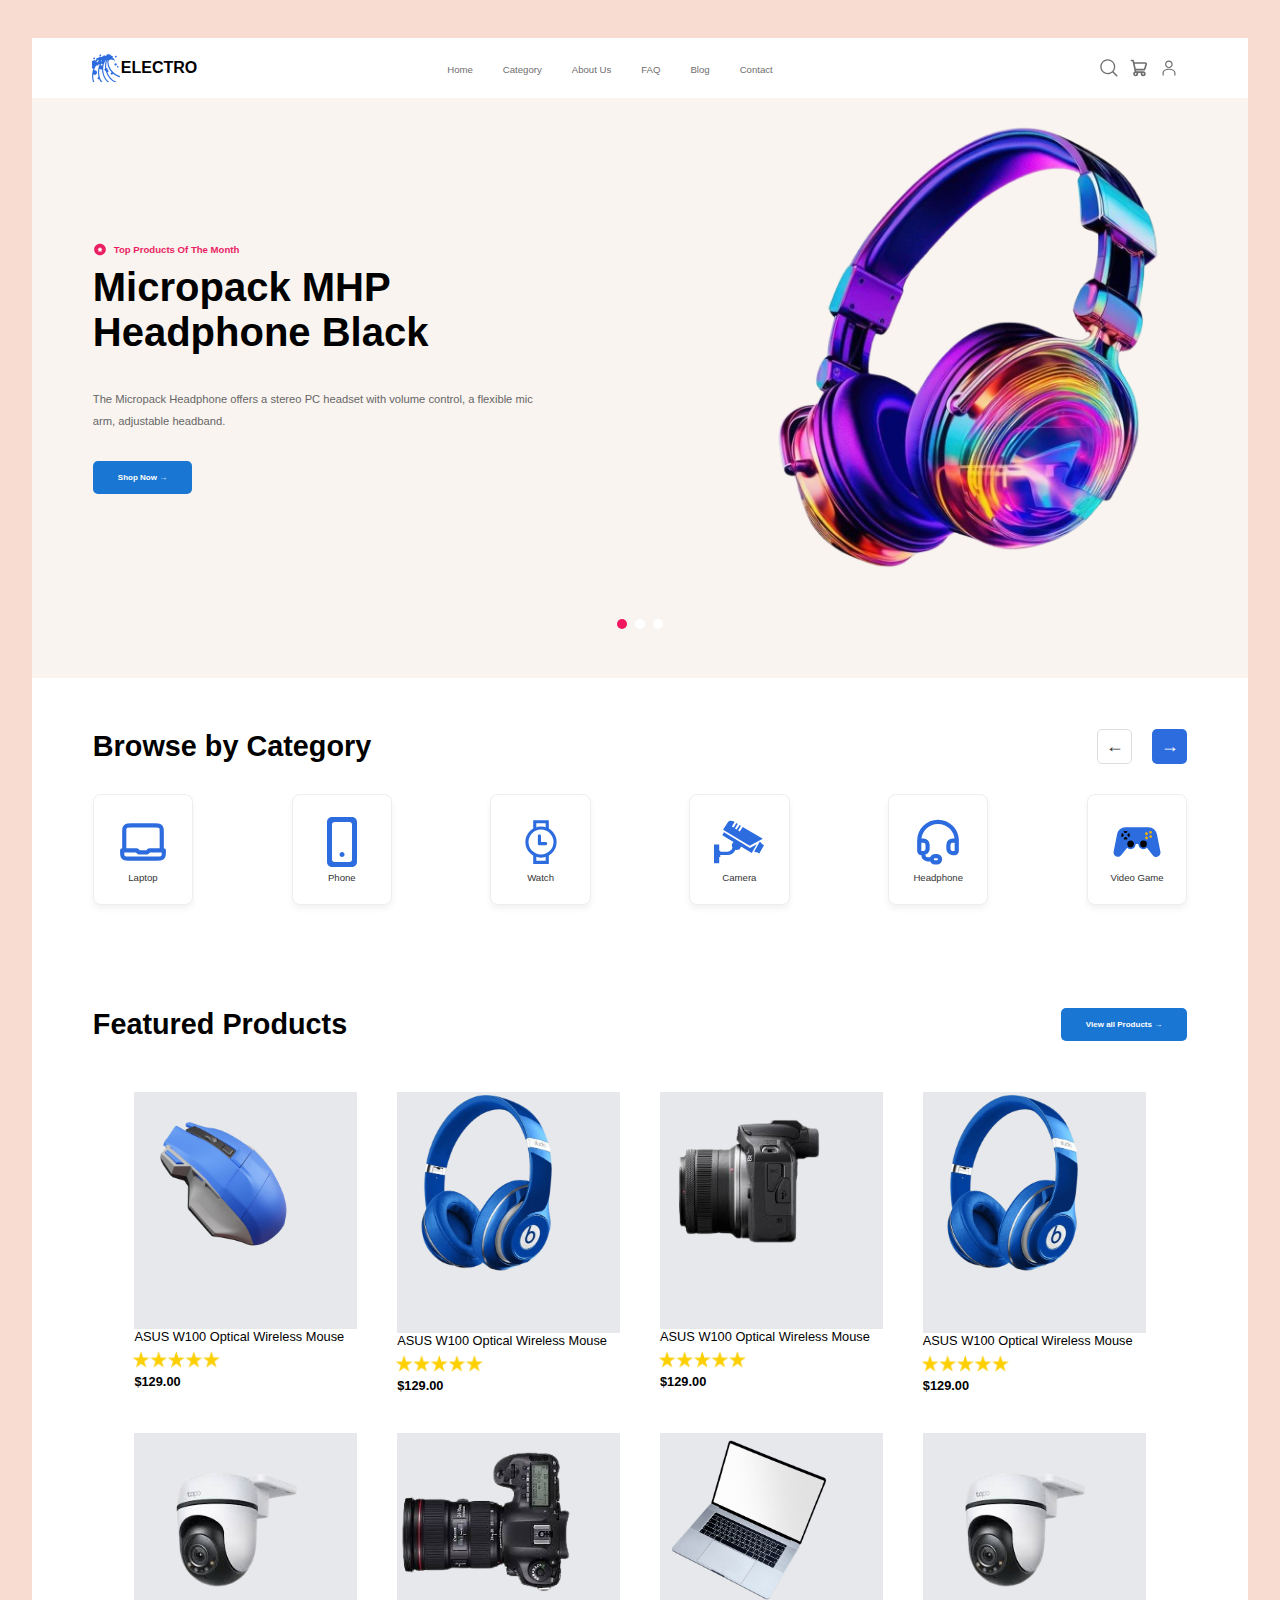
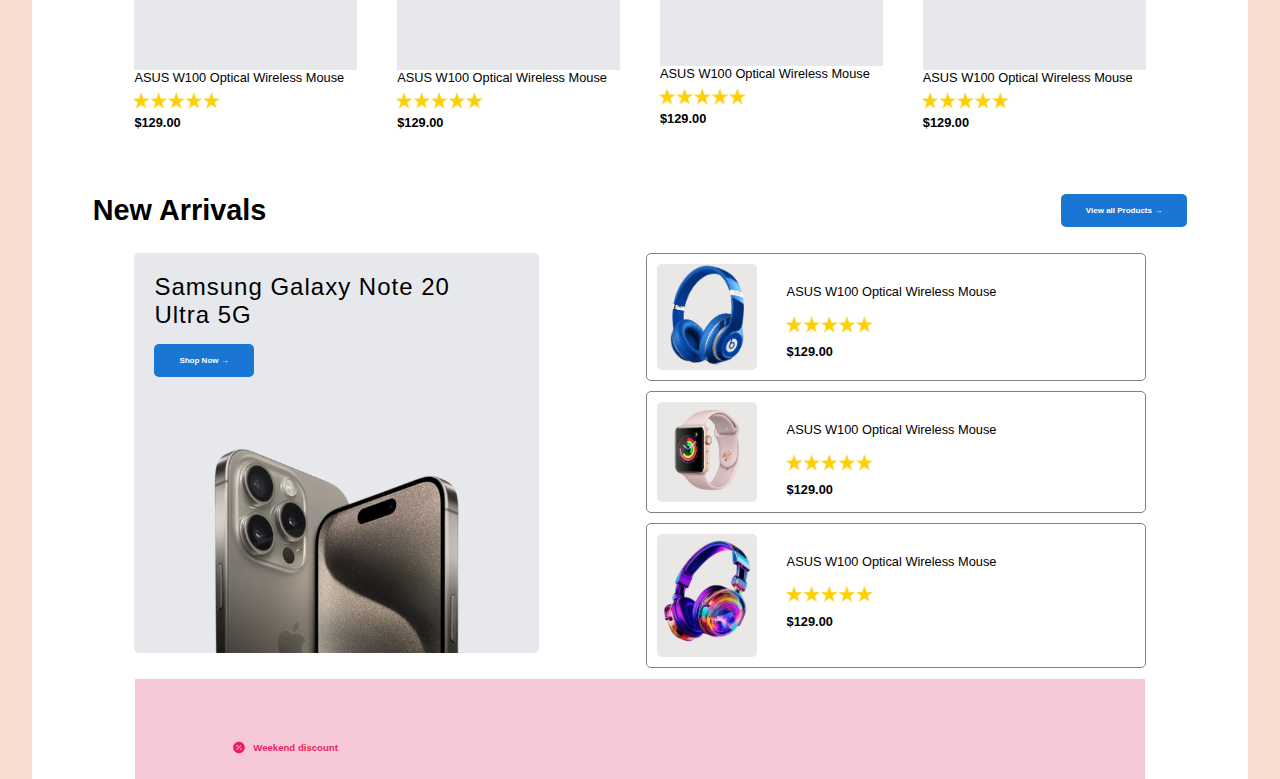
<file: index.html>
<!DOCTYPE html>
<html lang="en">

<head>
    <meta charset="UTF-8">
    <meta name="viewport" content="width=device-width, initial-scale=1.0">
    <title>ELECTRO</title>
    <link rel="stylesheet" href="pink.css">
</head>

<body>
    <div class="gen-pink-bac">


        <!-- Navigation -->
        <header>
            <div class="container nav">
                <div class="logo">
                    <img src="./pink site icons/wave-crest-svgrepo-com.svg" alt="Electro Logo">
                    <p>ELECTRO</p>
                </div>
                <nav>
                    <ul>
                        <li><a href="#">Home</a></li>
                        <li><a href="#">Category</a></li>
                        <li><a href="#">About Us</a></li>
                        <li><a href="#">FAQ</a></li>
                        <li><a href="#">Blog</a></li>
                        <li><a href="#">Contact</a></li>
                    </ul>


                    <div class="hamburger" onclick="toggleMenu()">
                        &#9776;
                    </div>
                </nav>
                <div class="icons">
                    <img src="./pink site icons/magnifying-glass-backup-svgrepo-com.svg" alt="">
                    <img src="./pink site icons/shopping-cart-01-svgrepo-com.svg" alt="">
                    <img src="./pink site icons/user-profile-account-person-svgrepo-com.svg" alt="">
                </div>
            </div>
        </header>

        <!-- Hero Section -->
        <section class="hero">
            <div class="container hero-content">
                <div class="text">
                    <div class="logo1">
                        <img src="./pink site icons/star-circle-svgrepo-com.svg" alt="Electro Logo">
                        <p class="highlight">Top Products Of The Month</p>
                    </div>

                    <h1>Micropack MHP <br> Headphone Black</h1>
                    <p class="desc">
                        The Micropack Headphone offers a stereo PC headset with volume control,
                        a flexible mic arm, adjustable headband.
                    </p>
                    <a href="#" class="btn">Shop Now →</a>
                </div>
                
                    <img src="./pinkcon/fancy headphones.png" alt="" class="image">
               
            </div>

            <div class="slider-dots">
                <span class="active"></span>
                <span></span>
                <span></span>
            </div>

        </section>


        <!-- Browse by Category Section -->
        <section class="categories">
            <div class="container">
                <div class="categories-header">
                    <h2>Browse by Category</h2>
                    <div class="nav-buttons">
                        <button class="nav-btn white-btn">
                            <span>←</span>
                        </button>
                        <button class="nav-btn blue-btn">
                            <span>→</span>
                        </button>
                    </div>
                </div>

                <div class="category-grid">
                    <div class="category-card">
                        <img src="./pink site icons/blue laptop.svg" alt="Laptop" class="browse-icon">
                        <p>Laptop</p>
                    </div>
                    <div class="category-card">
                        <img src="./pink site icons/blue phone.svg" alt="Phone" class="browse-icon ">
                        <p>Phone</p>
                    </div>
                    <div class="category-card">
                        <img src="./pink site icons/blue watch.svg" alt="Watch" class="browse-icon ">
                        <p>Watch</p>
                    </div>
                    <div class="category-card">
                        <img src="./pink site icons/blue camera.svg" alt="Camera" class="browse-icon ">
                        <p>Camera</p>
                    </div>
                    <div class="category-card">
                        <img src="./pink site icons/blue headphones.svg" alt="Headphone" class="browse-icon ">
                        <p>Headphone</p>
                    </div>
                    <div class="category-card">
                        <img src="./pink site icons/blue game.svg" alt="Video Game" class="browse-icon ">
                        <p>Video Game</p>
                    </div>
                </div>
            </div>
        </section>


        <!--FETURED PRODUCTS-->
        <section class="categories1">
            <div class="container">
                <div class="categories-header1">
                    <h2>Featured Products</h2>
                    <div class="nav-buttons">
                        <a href="#" class="btn">View all Products →</a>

                    </div>
                </div>

        </section>

        <div class="product-grid">
            <div class="product-div-child">
                <img src="./pink site icons/wireless-computer-gaming-mouse-icon-isolated-3d-render-illustration.png"
                    alt="" class="mouse">

                <div class="product-origin">
                    <div class="product-holder">
                        <button>Add To Cart</button>
                        <div class="product-icons"><img src="./pink site icons/eye-svgrepo-com (1).svg" alt=""></div>
                        <div class="product-icons"><img src="./pink site icons/heart-alt-svgrepo-com.svg" alt=""></div>
                    </div>

                </div>

                <div class="features">
                    <p>ASUS W100 Optical Wireless Mouse</p>
                    <div class="rating">
                        <img src="./pink site icons/Rating_Review_Yellow_5_Stars_PNG_Image-removebg-preview.png" alt="">
                    </div>
                    <p class="dollar">$129.00</p>
                </div>
            </div>


            <!--HEADPHONES-->
            <div class="product-div-child">
                <img src="./pink site icons/headphone-removebg-preview.png" alt="" class="mouse">

                <div class="product-origin">
                    <div class="product-holder">
                        <button>Add To Cart</button>
                        <div class="product-icons"><img src="./pink site icons/eye-svgrepo-com (1).svg" alt=""></div>
                        <div class="product-icons"><img src="./pink site icons/heart-alt-svgrepo-com.svg" alt=""></div>
                    </div>

                </div>

                <div class="features">
                    <p>ASUS W100 Optical Wireless Mouse</p>
                    <div class="rating">
                        <img src="./pink site icons/Rating_Review_Yellow_5_Stars_PNG_Image-removebg-preview.png" alt="">
                    </div>
                    <p class="dollar">$129.00</p>
                </div>
            </div>


            <!--CAMERA-->
            <div class="product-div-child">
                <img src="./pink site icons/camera2-removebg-preview.png" alt="" class="mouse">

                <div class="product-origin">
                    <div class="product-holder">
                        <button>Add To Cart</button>
                        <div class="product-icons"><img src="./pink site icons/eye-svgrepo-com (1).svg" alt=""></div>
                        <div class="product-icons"><img src="./pink site icons/heart-alt-svgrepo-com.svg" alt=""></div>
                    </div>

                </div>

                <div class="features">
                    <p>ASUS W100 Optical Wireless Mouse</p>
                    <div class="rating">
                        <img src="./pink site icons/Rating_Review_Yellow_5_Stars_PNG_Image-removebg-preview.png" alt="">
                    </div>
                    <p class="dollar">$129.00</p>
                </div>
            </div>


            <!--ANOTHER HEADPHONE-->
            <div class="product-div-child">
                <img src="./pink site icons/headphone-removebg-preview.png" alt="" class="mouse">

                <div class="product-origin">
                    <div class="product-holder">
                        <button>Add To Cart</button>
                        <div class="product-icons"><img src="./pink site icons/eye-svgrepo-com (1).svg" alt=""></div>
                        <div class="product-icons"><img src="./pink site icons/heart-alt-svgrepo-com.svg" alt=""></div>
                    </div>

                </div>

                <div class="features">
                    <p>ASUS W100 Optical Wireless Mouse</p>
                    <div class="rating">
                        <img src="./pink site icons/Rating_Review_Yellow_5_Stars_PNG_Image-removebg-preview.png" alt="">
                    </div>
                    <p class="dollar">$129.00</p>
                </div>
            </div>


            <!--WIERD CAM-->
            <div class="product-div-child">
                <img src="./pink site icons/security2-removebg-preview.png" alt="" class="mouse">

                <div class="product-origin">
                    <div class="product-holder">
                        <button>Add To Cart</button>
                        <div class="product-icons"><img src="./pink site icons/eye-svgrepo-com (1).svg" alt=""></div>
                        <div class="product-icons"><img src="./pink site icons/heart-alt-svgrepo-com.svg" alt=""></div>
                    </div>

                </div>

                <div class="features">
                    <p>ASUS W100 Optical Wireless Mouse</p>
                    <div class="rating">
                        <img src="./pink site icons/Rating_Review_Yellow_5_Stars_PNG_Image-removebg-preview.png" alt="">
                    </div>
                    <p class="dollar">$129.00</p>
                </div>
            </div>

            <!--ANOTHER CAM-->
            <div class="product-div-child">
                <img src="./pink site icons/camera3-removebg-preview.png" alt="" class="mouse">

                <div class="product-origin">
                    <div class="product-holder">
                        <button>Add To Cart</button>
                        <div class="product-icons"><img src="./pink site icons/eye-svgrepo-com (1).svg" alt=""></div>
                        <div class="product-icons"><img src="./pink site icons/heart-alt-svgrepo-com.svg" alt=""></div>
                    </div>

                </div>

                <div class="features">
                    <p>ASUS W100 Optical Wireless Mouse</p>
                    <div class="rating">
                        <img src="./pink site icons/Rating_Review_Yellow_5_Stars_PNG_Image-removebg-preview.png" alt="">
                    </div>
                    <p class="dollar">$129.00</p>
                </div>
            </div>

            <!--LAPTOP-->
            <div class="product-div-child">
                <img src="./pink site icons/laptop.png" alt="" class="mouse">

                <div class="product-origin">
                    <div class="product-holder">
                        <button>Add To Cart</button>
                        <div class="product-icons"><img src="./pink site icons/eye-svgrepo-com (1).svg" alt=""></div>
                        <div class="product-icons"><img src="./pink site icons/heart-alt-svgrepo-com.svg" alt=""></div>
                    </div>

                </div>

                <div class="features">
                    <p>ASUS W100 Optical Wireless Mouse</p>
                    <div class="rating">
                        <img src="./pink site icons/Rating_Review_Yellow_5_Stars_PNG_Image-removebg-preview.png" alt="">
                    </div>
                    <p class="dollar">$129.00</p>
                </div>
            </div>

            <!--SECURITY CAM 2-->
            <div class="product-div-child">
                <img src="./pink site icons/security2-removebg-preview.png" alt="" class="mouse">

                <div class="product-origin">
                    <div class="product-holder">
                        <button>Add To Cart</button>
                        <div class="product-icons"><img src="./pink site icons/eye-svgrepo-com (1).svg" alt=""></div>
                        <div class="product-icons"><img src="./pink site icons/heart-alt-svgrepo-com.svg" alt=""></div>
                    </div>

                </div>

                <div class="features">
                    <p>ASUS W100 Optical Wireless Mouse</p>
                    <div class="rating">
                        <img src="./pink site icons/Rating_Review_Yellow_5_Stars_PNG_Image-removebg-preview.png" alt="">
                    </div>
                    <p class="dollar">$129.00</p>
                </div>
            </div>



        </div>


        <!--NEW ARRIVALS -->

        <section class="categories2">
            <div class="container">
                <div class="categories-header2">
                    <h2>New Arrivals</h2>
                        <a href="#" class="btn">View all Products →</a>
                </div>

        </section>


        <div class="seventh-sec">
            <div class="seventh-sec-phone">
                <p>Samsung Galaxy Note 20</p>
                <p class="seventh-sec-p">Ultra 5G</p>

                <a href="#" class="btn">Shop Now →</a>

            </div>

            <div class="seventh-sec-flex">
                <div class="seventh-sec-flex-child">
                    <div class="seventh-sec-img-holder">
                        <img src="./pink site icons/headphone-removebg-preview.png" alt="">
                    </div>
                    <div class="features2">
                        <p>ASUS W100 Optical Wireless Mouse</p>
                        <div class="rating2">
                            <img src="./pink site icons/Rating_Review_Yellow_5_Stars_PNG_Image-removebg-preview.png"
                                alt="">

                        </div>
                        <p class="dollar2">$129.00</p>
                    </div>
                </div>
                <div class="seventh-sec-flex-child">
                    <div class="seventh-sec-img-holder">
                        <img src="./pink site icons/apple watch.png" alt="">
                    </div>
                    <div class="features2">
                        <p>ASUS W100 Optical Wireless Mouse</p>
                        <div class="rating2">
                            <img src="./pink site icons/Rating_Review_Yellow_5_Stars_PNG_Image-removebg-preview.png"
                                alt="">

                        </div>
                        <p class="dollar2">$129.00</p>
                    </div>
                </div>
                <div class="seventh-sec-flex-child">
                    <div class="seventh-sec-img-holder">
                        <img src="./pink site icons/fancy headphones.png" alt="">
                    </div>
                    <div class="features2">
                        <p>ASUS W100 Optical Wireless Mouse</p>
                        <div class="rating2">
                            <img src="./pink site icons/Rating_Review_Yellow_5_Stars_PNG_Image-removebg-preview.png"
                                alt="">

                        </div>
                        <p class="dollar2">$129.00</p>
                    </div>
                </div>
            </div>
        </div>

        <!-- FOOTER -->
        <div class="foot">
            <div class="lil-foot">
                <div class="omo">
                    <div class="logo2">
                        <img src="./pink site icons/percentage-circle-svgrepo-com.svg" alt="Electro Logo">
                        <p class="highlight2">Weekend discount</p>
                    </div>
                </div>

            </div>
        </div>



    </div>
</body>

</html>
</file>
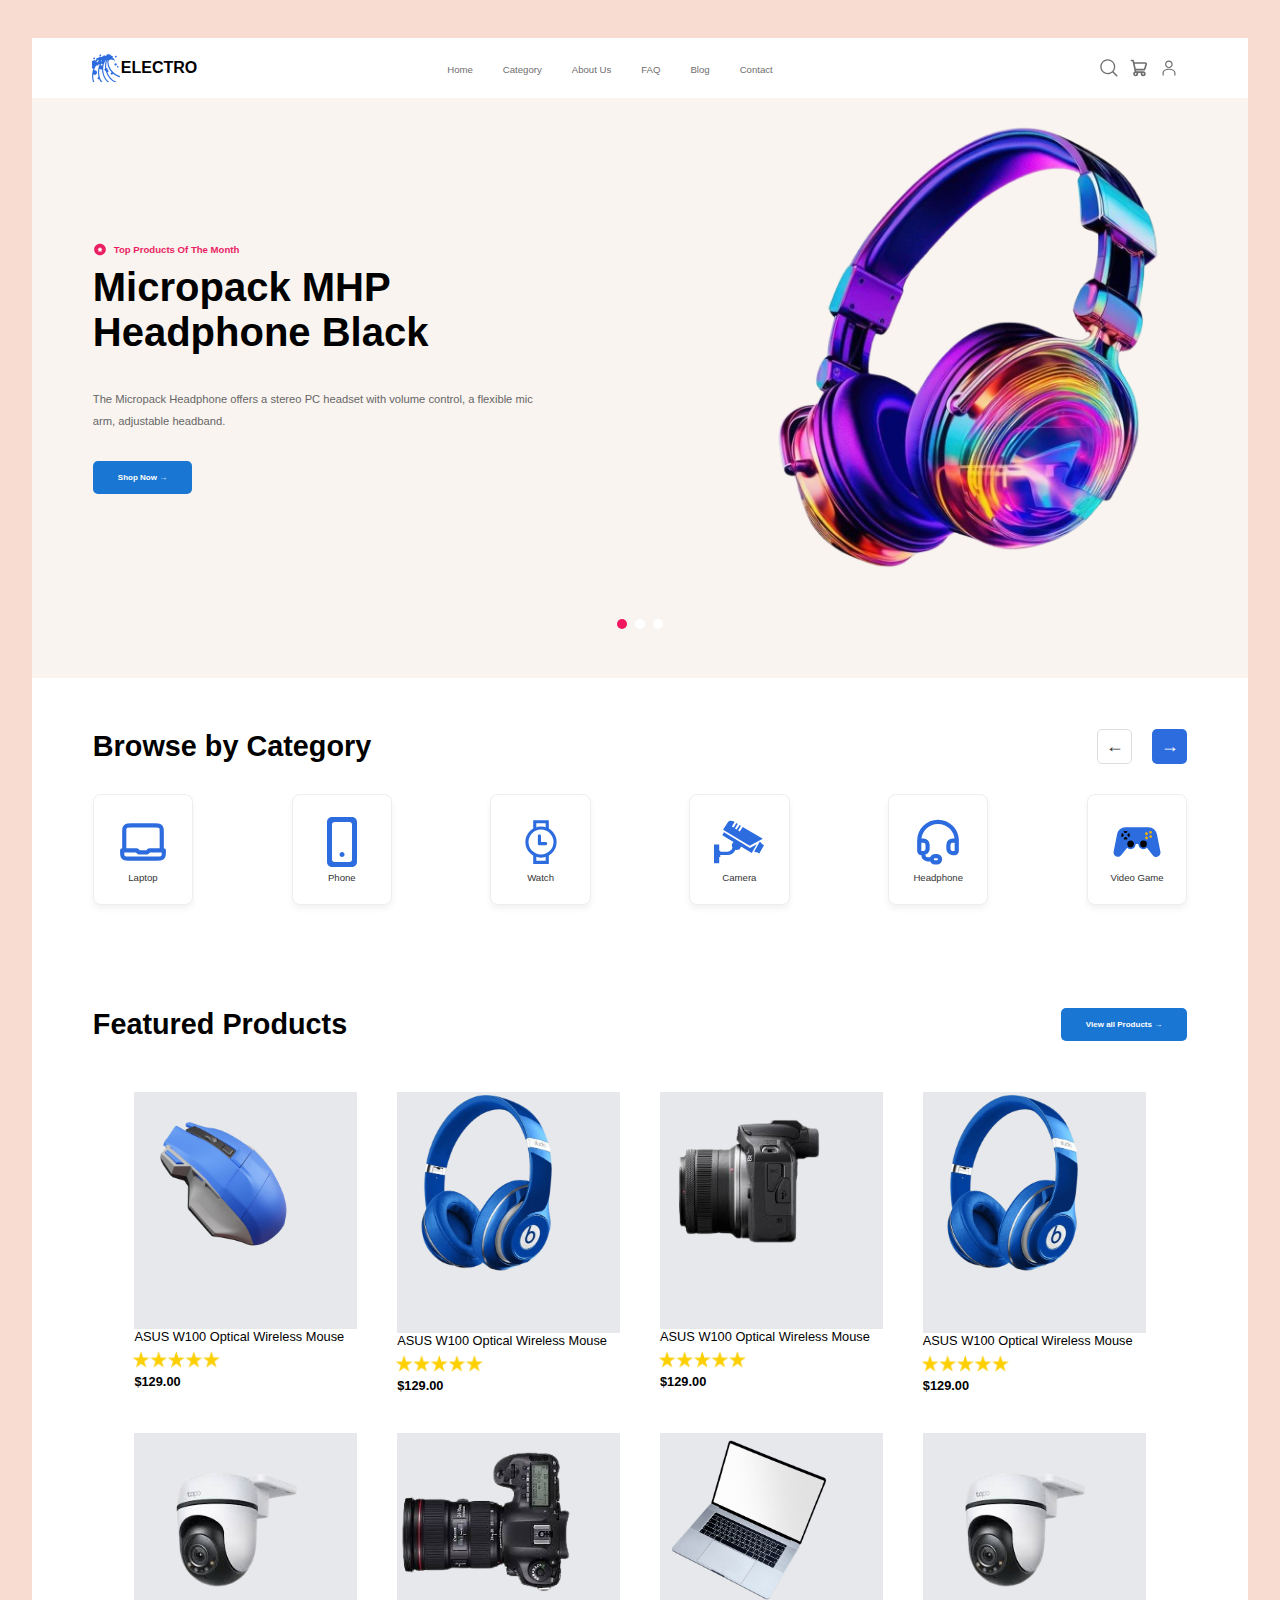
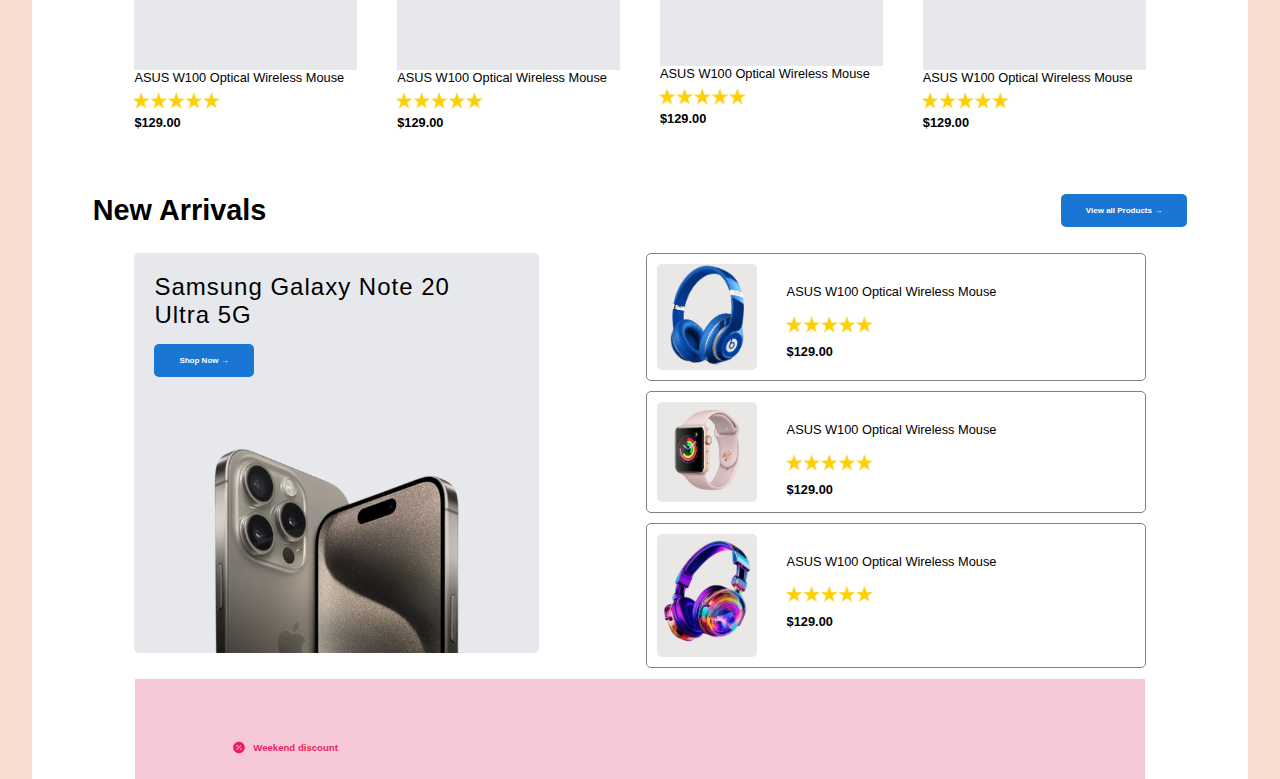
<file: pink.html>
<!DOCTYPE html>
<html lang="en">

<head>
    <meta charset="UTF-8">
    <meta name="viewport" content="width=device-width, initial-scale=1.0">
    <title>ELECTRO</title>
    <link rel="stylesheet" href="pink.css">
</head>

<body>
    <div class="gen-pink-bac">


        <!-- Navigation -->
        <header>
            <div class="container nav">
                <div class="logo">
                    <img src="./pink site icons/wave-crest-svgrepo-com.svg" alt="Electro Logo">
                    <p>ELECTRO</p>
                </div>
                <nav>
                    <ul>
                        <li><a href="#">Home</a></li>
                        <li><a href="#">Category</a></li>
                        <li><a href="#">About Us</a></li>
                        <li><a href="#">FAQ</a></li>
                        <li><a href="#">Blog</a></li>
                        <li><a href="#">Contact</a></li>
                    </ul>


                    <div class="hamburger" onclick="toggleMenu()">
                        &#9776;
                    </div>
                </nav>
                <div class="icons">
                    <img src="./pink site icons/magnifying-glass-backup-svgrepo-com.svg" alt="">
                    <img src="./pink site icons/shopping-cart-01-svgrepo-com.svg" alt="">
                    <img src="./pink site icons/user-profile-account-person-svgrepo-com.svg" alt="">
                </div>
            </div>
        </header>

        <!-- Hero Section -->
        <section class="hero">
            <div class="container hero-content">
                <div class="text">
                    <div class="logo1">
                        <img src="./pink site icons/star-circle-svgrepo-com.svg" alt="Electro Logo">
                        <p class="highlight">Top Products Of The Month</p>
                    </div>

                    <h1>Micropack MHP <br> Headphone Black</h1>
                    <p class="desc">
                        The Micropack Headphone offers a stereo PC headset with volume control,
                        a flexible mic arm, adjustable headband.
                    </p>
                    <a href="#" class="btn">Shop Now →</a>
                </div>
                
                    <img src="./pinkcon/fancy headphones.png" alt="" class="image">
               
            </div>

            <div class="slider-dots">
                <span class="active"></span>
                <span></span>
                <span></span>
            </div>

        </section>


        <!-- Browse by Category Section -->
        <section class="categories">
            <div class="container">
                <div class="categories-header">
                    <h2>Browse by Category</h2>
                    <div class="nav-buttons">
                        <button class="nav-btn white-btn">
                            <span>←</span>
                        </button>
                        <button class="nav-btn blue-btn">
                            <span>→</span>
                        </button>
                    </div>
                </div>

                <div class="category-grid">
                    <div class="category-card">
                        <img src="./pink site icons/blue laptop.svg" alt="Laptop" class="browse-icon">
                        <p>Laptop</p>
                    </div>
                    <div class="category-card">
                        <img src="./pink site icons/blue phone.svg" alt="Phone" class="browse-icon ">
                        <p>Phone</p>
                    </div>
                    <div class="category-card">
                        <img src="./pink site icons/blue watch.svg" alt="Watch" class="browse-icon ">
                        <p>Watch</p>
                    </div>
                    <div class="category-card">
                        <img src="./pink site icons/blue camera.svg" alt="Camera" class="browse-icon ">
                        <p>Camera</p>
                    </div>
                    <div class="category-card">
                        <img src="./pink site icons/blue headphones.svg" alt="Headphone" class="browse-icon ">
                        <p>Headphone</p>
                    </div>
                    <div class="category-card">
                        <img src="./pink site icons/blue game.svg" alt="Video Game" class="browse-icon ">
                        <p>Video Game</p>
                    </div>
                </div>
            </div>
        </section>


        <!--FETURED PRODUCTS-->
        <section class="categories1">
            <div class="container">
                <div class="categories-header1">
                    <h2>Featured Products</h2>
                    <div class="nav-buttons">
                        <a href="#" class="btn">View all Products →</a>

                    </div>
                </div>

        </section>

        <div class="product-grid">
            <div class="product-div-child">
                <img src="./pink site icons/wireless-computer-gaming-mouse-icon-isolated-3d-render-illustration.png"
                    alt="" class="mouse">

                <div class="product-origin">
                    <div class="product-holder">
                        <button>Add To Cart</button>
                        <div class="product-icons"><img src="./pink site icons/eye-svgrepo-com (1).svg" alt=""></div>
                        <div class="product-icons"><img src="./pink site icons/heart-alt-svgrepo-com.svg" alt=""></div>
                    </div>

                </div>

                <div class="features">
                    <p>ASUS W100 Optical Wireless Mouse</p>
                    <div class="rating">
                        <img src="./pink site icons/Rating_Review_Yellow_5_Stars_PNG_Image-removebg-preview.png" alt="">
                    </div>
                    <p class="dollar">$129.00</p>
                </div>
            </div>


            <!--HEADPHONES-->
            <div class="product-div-child">
                <img src="./pink site icons/headphone-removebg-preview.png" alt="" class="mouse">

                <div class="product-origin">
                    <div class="product-holder">
                        <button>Add To Cart</button>
                        <div class="product-icons"><img src="./pink site icons/eye-svgrepo-com (1).svg" alt=""></div>
                        <div class="product-icons"><img src="./pink site icons/heart-alt-svgrepo-com.svg" alt=""></div>
                    </div>

                </div>

                <div class="features">
                    <p>ASUS W100 Optical Wireless Mouse</p>
                    <div class="rating">
                        <img src="./pink site icons/Rating_Review_Yellow_5_Stars_PNG_Image-removebg-preview.png" alt="">
                    </div>
                    <p class="dollar">$129.00</p>
                </div>
            </div>


            <!--CAMERA-->
            <div class="product-div-child">
                <img src="./pink site icons/camera2-removebg-preview.png" alt="" class="mouse">

                <div class="product-origin">
                    <div class="product-holder">
                        <button>Add To Cart</button>
                        <div class="product-icons"><img src="./pink site icons/eye-svgrepo-com (1).svg" alt=""></div>
                        <div class="product-icons"><img src="./pink site icons/heart-alt-svgrepo-com.svg" alt=""></div>
                    </div>

                </div>

                <div class="features">
                    <p>ASUS W100 Optical Wireless Mouse</p>
                    <div class="rating">
                        <img src="./pink site icons/Rating_Review_Yellow_5_Stars_PNG_Image-removebg-preview.png" alt="">
                    </div>
                    <p class="dollar">$129.00</p>
                </div>
            </div>


            <!--ANOTHER HEADPHONE-->
            <div class="product-div-child">
                <img src="./pink site icons/headphone-removebg-preview.png" alt="" class="mouse">

                <div class="product-origin">
                    <div class="product-holder">
                        <button>Add To Cart</button>
                        <div class="product-icons"><img src="./pink site icons/eye-svgrepo-com (1).svg" alt=""></div>
                        <div class="product-icons"><img src="./pink site icons/heart-alt-svgrepo-com.svg" alt=""></div>
                    </div>

                </div>

                <div class="features">
                    <p>ASUS W100 Optical Wireless Mouse</p>
                    <div class="rating">
                        <img src="./pink site icons/Rating_Review_Yellow_5_Stars_PNG_Image-removebg-preview.png" alt="">
                    </div>
                    <p class="dollar">$129.00</p>
                </div>
            </div>


            <!--WIERD CAM-->
            <div class="product-div-child">
                <img src="./pink site icons/security2-removebg-preview.png" alt="" class="mouse">

                <div class="product-origin">
                    <div class="product-holder">
                        <button>Add To Cart</button>
                        <div class="product-icons"><img src="./pink site icons/eye-svgrepo-com (1).svg" alt=""></div>
                        <div class="product-icons"><img src="./pink site icons/heart-alt-svgrepo-com.svg" alt=""></div>
                    </div>

                </div>

                <div class="features">
                    <p>ASUS W100 Optical Wireless Mouse</p>
                    <div class="rating">
                        <img src="./pink site icons/Rating_Review_Yellow_5_Stars_PNG_Image-removebg-preview.png" alt="">
                    </div>
                    <p class="dollar">$129.00</p>
                </div>
            </div>

            <!--ANOTHER CAM-->
            <div class="product-div-child">
                <img src="./pink site icons/camera3-removebg-preview.png" alt="" class="mouse">

                <div class="product-origin">
                    <div class="product-holder">
                        <button>Add To Cart</button>
                        <div class="product-icons"><img src="./pink site icons/eye-svgrepo-com (1).svg" alt=""></div>
                        <div class="product-icons"><img src="./pink site icons/heart-alt-svgrepo-com.svg" alt=""></div>
                    </div>

                </div>

                <div class="features">
                    <p>ASUS W100 Optical Wireless Mouse</p>
                    <div class="rating">
                        <img src="./pink site icons/Rating_Review_Yellow_5_Stars_PNG_Image-removebg-preview.png" alt="">
                    </div>
                    <p class="dollar">$129.00</p>
                </div>
            </div>

            <!--LAPTOP-->
            <div class="product-div-child">
                <img src="./pink site icons/laptop.png" alt="" class="mouse">

                <div class="product-origin">
                    <div class="product-holder">
                        <button>Add To Cart</button>
                        <div class="product-icons"><img src="./pink site icons/eye-svgrepo-com (1).svg" alt=""></div>
                        <div class="product-icons"><img src="./pink site icons/heart-alt-svgrepo-com.svg" alt=""></div>
                    </div>

                </div>

                <div class="features">
                    <p>ASUS W100 Optical Wireless Mouse</p>
                    <div class="rating">
                        <img src="./pink site icons/Rating_Review_Yellow_5_Stars_PNG_Image-removebg-preview.png" alt="">
                    </div>
                    <p class="dollar">$129.00</p>
                </div>
            </div>

            <!--SECURITY CAM 2-->
            <div class="product-div-child">
                <img src="./pink site icons/security2-removebg-preview.png" alt="" class="mouse">

                <div class="product-origin">
                    <div class="product-holder">
                        <button>Add To Cart</button>
                        <div class="product-icons"><img src="./pink site icons/eye-svgrepo-com (1).svg" alt=""></div>
                        <div class="product-icons"><img src="./pink site icons/heart-alt-svgrepo-com.svg" alt=""></div>
                    </div>

                </div>

                <div class="features">
                    <p>ASUS W100 Optical Wireless Mouse</p>
                    <div class="rating">
                        <img src="./pink site icons/Rating_Review_Yellow_5_Stars_PNG_Image-removebg-preview.png" alt="">
                    </div>
                    <p class="dollar">$129.00</p>
                </div>
            </div>



        </div>


        <!--NEW ARRIVALS -->

        <section class="categories2">
            <div class="container">
                <div class="categories-header2">
                    <h2>New Arrivals</h2>
                        <a href="#" class="btn">View all Products →</a>
                </div>

        </section>


        <div class="seventh-sec">
            <div class="seventh-sec-phone">
                <p>Samsung Galaxy Note 20</p>
                <p class="seventh-sec-p">Ultra 5G</p>

                <a href="#" class="btn">Shop Now →</a>

            </div>

            <div class="seventh-sec-flex">
                <div class="seventh-sec-flex-child">
                    <div class="seventh-sec-img-holder">
                        <img src="./pink site icons/headphone-removebg-preview.png" alt="">
                    </div>
                    <div class="features2">
                        <p>ASUS W100 Optical Wireless Mouse</p>
                        <div class="rating2">
                            <img src="./pink site icons/Rating_Review_Yellow_5_Stars_PNG_Image-removebg-preview.png"
                                alt="">

                        </div>
                        <p class="dollar2">$129.00</p>
                    </div>
                </div>
                <div class="seventh-sec-flex-child">
                    <div class="seventh-sec-img-holder">
                        <img src="./pink site icons/apple watch.png" alt="">
                    </div>
                    <div class="features2">
                        <p>ASUS W100 Optical Wireless Mouse</p>
                        <div class="rating2">
                            <img src="./pink site icons/Rating_Review_Yellow_5_Stars_PNG_Image-removebg-preview.png"
                                alt="">

                        </div>
                        <p class="dollar2">$129.00</p>
                    </div>
                </div>
                <div class="seventh-sec-flex-child">
                    <div class="seventh-sec-img-holder">
                        <img src="./pink site icons/fancy headphones.png" alt="">
                    </div>
                    <div class="features2">
                        <p>ASUS W100 Optical Wireless Mouse</p>
                        <div class="rating2">
                            <img src="./pink site icons/Rating_Review_Yellow_5_Stars_PNG_Image-removebg-preview.png"
                                alt="">

                        </div>
                        <p class="dollar2">$129.00</p>
                    </div>
                </div>
            </div>
        </div>

        <!-- FOOTER -->
        <div class="foot">
            <div class="lil-foot">
                <div class="omo">
                    <div class="logo2">
                        <img src="./pink site icons/percentage-circle-svgrepo-com.svg" alt="Electro Logo">
                        <p class="highlight2">Weekend discount</p>
                    </div>
                </div>

            </div>
        </div>



    </div>
</body>

</html>
</file>
<file: pink.css>
* {
    margin: 0;
    padding: 0;
    box-sizing: border-box;
    font-family: Verdana, Geneva, Tahoma, sans-serif;
}

.gen-pink-bac {
    width: 100%;
    height: fit-content;
    background-color: #f8dcd1;
    display: flex;
    flex-direction: column;
    justify-content: center;
    align-items: center;
}



.container {
    width: 90%;
    max-width: 1200px;
    margin: auto;


}

header {
    background: white;
    padding: 15px 40px 15px 0;

    width: 95%;
    margin: 3% 0 0 0;
}

.nav {
    display: flex;
    justify-content: space-between;
    align-items: center;
}

.nav ul {
    list-style: none;
    display: flex;
    gap: 30px;
}

.nav ul li a {
    text-decoration: none;
    color: #6f6e6e;
    font-size: 60%;

}


.logo {
    display: flex;
    align-items: center;

    width: 30px;
}

.logo img {
    width: 100%;
    height: 100%;
}


.logo p {
    font-weight: 700;
}

.icons {
    display: flex;
    align-items: center;
    gap: 10px;
    width: 50px;


}

.icons img {
    width: 40%;
}

.hero {
    background: #f9f4f0;
    /* Pink background for now */

    width: 95%;
}

.hero-content {
    display: flex;
    justify-content: space-between;
    align-items: center;
    flex-wrap: wrap;
}

.text {
    flex: 1;
    min-width: 300px;
}


.logo1 {
    display: flex;
    gap: 7px;

    width: 200px;
}

.logo1 img {
    width: 7%;

}

.highlight {
    color: #e91e63;
    font-weight: bold;
    margin: 5% 0;
    font-size: 60%;
}

h1 {
    font-size: 2.5rem;
}

.desc {
    color: #666;
    margin: 5% 0;
    line-height: 2;
    max-width: 70%;
    font-size: 70%;
}

.btn {
    background: #1976d2;
    color: white;
    padding: 12px 25px;
    text-decoration: none;
    border-radius: 5px;
    font-weight: bold;
    font-size: 50%;
}

.image {

    /* width: 500px;*/
    width: 40%;


}



.slider-dots {
    display: flex;
    justify-content: center;
    gap: 8px;

    padding-bottom: 4%;
}

.slider-dots span {
    width: 10px;
    height: 10px;
    background-color: white;
    /* inactive dots */
    border-radius: 50%;
    display: inline-block;
    cursor: pointer;
    transition: background-color 0.3s ease;
}

.slider-dots .active {
    background-color: #f0175f;
    /* active dot */
}



/*BROWSE BY CATEGORY BIT*/

.categories {
    padding: 4% 0;
    background-color: white;
    width: 95%;
    height: fit-content;
}

.categories-header {
    display: flex;
    justify-content: space-between;
    align-items: center;
    margin-bottom: 30px;
}

.categories-header h2 {
    font-size: 1.8rem;
    font-weight: 600;
}

.nav-buttons {
    display: flex;
    gap: 20px;
}

.nav-btn {
    width: 35px;
    height: 35px;
    border-radius: 5px;
    font-size: 18px;
    font-weight: bold;
    cursor: pointer;
    border: none;
    display: flex;
    justify-content: center;
    align-items: center;
}

.white-btn {
    background: #fff;
    border: 1px solid #ddd;
    color: #333;
}

.blue-btn {
    background: #2d6cdf;
    color: white;
}

.category-grid {
    display: flex;
    justify-content: center;
    align-items: center;
    gap: 9%;
}

.category-card {
    background: #fff;
    border: 1px solid #eee;
    border-radius: 8px;
    width: 300px;
    padding: 2% 1%;
    box-shadow: 0 4px 6px rgba(0, 0, 0, 0.05);
    transition: transform 0.3s ease, box-shadow 0.3s ease;
    cursor: pointer;
    display: flex;
    flex-direction: column;
    align-items: center;
    justify-content: center;

}

.category-card:hover {
    transform: translateY(-5px);
    box-shadow: 0 8px 15px rgba(0, 0, 0, 0.1);
}


.category-card:active {
    background-color: #f7c9d8;
}

.browse-icon {
    width: 50px;
    height: 50px;
}

.category-card p {
    font-size: 60%;
    font-weight: 500;
    color: #333;
    text-align: center;
    margin-top: 6%;
}


/*Featured products*/


.categories1 {
    padding: 4% 0;
    background-color: white;
    width: 95%;
}

.categories-header1 {
    display: flex;
    justify-content: space-between;
    align-items: center;

}

.categories-header1 h2 {
    font-size: 1.8rem;
    font-weight: 600;
}


.product-grid {
    display: grid;
    grid-template-columns: 1fr 1fr 1fr 1fr;
    height: fit-content;
    gap: 40px;
    background-color: white;
    width: 95%;
    padding: 0 8% 0 8%;

}

.product-grid>div {

    height: 80%;
}

.mouse {
    width: 80%;
    object-fit: contain;
}

.product-origin {
    opacity: 0;
    visibility: hidden;
    transition: 0.5s ease-in;
}

.product-div-child:hover .product-origin {
    opacity: 1;
    visibility: visible;
}

.product-div-child {
    background-color: rgb(230, 232, 235);
     transition: transform 0.3s ease, box-shadow 0.3s ease;
}

.product-div-child:hover {
     transform: translateY(-7px);
    box-shadow: 0 8px 15px rgba(0, 0, 0, 0.1);
}


.product-holder {
    display: flex;
    gap: 5px;
    padding: 10px;
    justify-content: center;
    width: 100%;
}

.product-holder button {
    width: 100px;
    height: 35px;
    background-color: #1976d2;
    border-radius: 3px;
    border: none;
    color: white;
}

.product-icons {
    width: 40px;
    display: flex;
    justify-content: center;
    background-color: white;
    border-radius: 3px;
}

.product-holder img {
    width: 80%;
}

.features {

    font-size: 0.8rem;
    background-color: white;
}

.rating {
    width: 100px;
    height: 25px;
    margin-left: -3px;
    margin-bottom: 5px;
}

.rating img {
    width: 90%;
}

.dollar {
    font-weight: 600;
}

/*NEW ARRIVALS*/


.categories2 {

    background-color: white;
    width: 95%;
    padding-top: 5%;
}

.categories-header2 {
    display: flex;
    justify-content: space-between;
    align-items: center;

}

.categories-header2 h2 {
    font-size: 1.8rem;
    font-weight: 600;
}


.seventh-sec {
    display: flex;
    /* gap: 100px */
    height: fit-content;
    justify-content: space-between;
    padding: 2% 8%;
    background-color: white;
    width: 95%;
}

.seventh-sec-phone {
    width: 40%;
    height: 400px;
    background-color: rgb(230, 232, 235);
    border-radius: 5px;
    background-position: bottom;
    background-image: url(./pinkcon/two\ phones.png);
    /* background-repeat: no-repeat;*/
    background-size: contain;
    /* background-position: right; */
    background-repeat: no-repeat;
    padding-left: 20px;
    padding-top: 20px;
     transition: transform 0.3s ease, box-shadow 0.3s ease;
}

.seventh-sec-phone:hover {
     transform: translateY(-5px);
    box-shadow: 0 8px 15px rgba(0, 0, 0, 0.1);
}


.seventh-sec-phone:active {
    background-color: #f7c9d8;
}

.seventh-sec-phone p {
    font-size: 1.5rem;
    letter-spacing: 1px;
}

.seventh-sec-p {
    margin-bottom: 20px;
}

/* .seventh-sec-phone img{
width: 100%;
background-position: bottom;
} */

.seventh-sec-flex {
    width: 500px;
    height: 400px;
    background-color: white;
    display: flex;
    flex-direction: column;
    gap: 10px;
    /* justify-content: space-evenly; */
    /* padding: 10px; */
}

.seventh-sec-flex>div {
    width: 100%;
    height: 50%;
    background-color: white;
    border-radius: 5px;
    border: 1px groove gray;
    /* justify-content: space-evenly; */
}

.seventh-sec-flex-child {
    display: flex;
    gap: 30px;
    padding: 10px;
     transition: transform 0.3s ease, box-shadow 0.3s ease;
}

.seventh-sec-flex-child:hover {
    transform: translateY(-5px);
    box-shadow: 0 8px 15px rgba(0, 0, 0, 0.1);
}

.seventh-sec-flex-child:active {
    background-color: #f7c9d8;
}

.seventh-sec-img-holder {
    width: 100px;
    background-color: rgb(234, 231, 231);
    border-radius: 5px;
}


.seventh-sec-img-holder:active {
    background-color: #f7c9d8;
}

.seventh-sec-img-holder img {
    width: 100%;
}

.features2 {
    /* margin-bottom: 10px; */
    margin-top: 20px;
    font-size: 0.8rem;
}

.rating2 {
    margin-top: 10px;
    margin-bottom: 10px;
    margin-left: -3px;
    width: 100px;
    height: 25px;
}

.rating2 img {
    width: 90%;
}

.dollar2 {
    font-weight: 600;
}


/*FOOTER*/
.foot {
    background-color: white;

    display: flex;
    justify-content: center;
    align-items: center;

    width: 95%;

}

.lil-foot {

    background-color: #f7c9d8;
    padding: 15px 40px 15px 0;
    height: 100px;
    width: 83%;
}

.omo {
    padding: 4% 10% 0;

}


.logo2 {
    display: flex;
    gap: 7px;

    width: 200px;
}


.logo2 img {
    width: 7%;

}


.highlight2 {
    color: #e91e63;
    font-weight: bold;
    margin: 5% 0;
    font-size: 60%;
}


/* HAMBURGER MENU STYLING */
.hamburger {
    display: none;
    font-size: 28px;
    cursor: pointer;
    color: rgb(6, 6, 6);
    padding-right: 20px;
    position: absolute;
    top: 4%;
    right: 2%;
}


/*responsiveness for small phones*/
@media screen and (max-width: 767px) and (min-width: 320px) {
    nav {
        flex-direction: column;
        align-items: flex-start;
        padding: 20px;
        height: auto;
    }

    .nav ul {
        display: none;
    }


    .hamburger {
        display: block;
    }

    .icons {
        display: none;
    }


    .hero-content {
        display: flex;
        flex-direction: row;
        justify-content: space-between;
        align-items: center;
        flex-wrap: nowrap;

    }
    .btn {
        font-size: 60%;
        padding: 10px 20px;
    }

    .text {

        min-width: 100px;
    }

    .desc {
        line-height: normal;
        font-size: 70%;
    }

    h1 {
        font-size: 1.5rem;
    }


    .image {

        /* width: 500px;*/
        width: 40%;

    }


    .category-grid {
        display: grid;
        grid-template-columns: repeat(3, 1fr);
        gap: 5%;
        align-items: center;
    }


    .category-card {
        background: #fff;
        border: 1px solid #eee;
        border-radius: 8px;
        width: 100px;
        padding: 2% 1%;
        box-shadow: 0 4px 6px rgba(0, 0, 0, 0.05);
        transition: transform 0.3s ease, box-shadow 0.3s ease;
        display: flex;
        flex-direction: column;
        align-items: center;
        justify-content: center;

    }

    .categories-header h2 {
        font-size: 1.5rem;
    }

    
    .categories-header1 h2 {
        font-size: 1.5rem;
    }

    
    .categories-header2 h2 {
        font-size: 1.5rem;
    }

    .product-grid {
        display: grid;
        grid-template-columns: repeat(2 , 200px);
        gap: 10px;
        padding: 0 8% 0 5%;
    }

    .product-div-child {
        width: 60%;
       
    }

    .mouse {
       padding-top: 20%;
        
    }

    .seventh-sec {
        flex-direction: column;
    }

    .seventh-sec-phone{
        height: 300px;
        width: 100%;
    }

    .seventh-sec-flex {
     width: 100%;
    gap: 0px;
    
    }

}



/*responsiveness for them stupid iphones*/
@media screen and (max-height: 568px) and (max-width: 320px) {
    
    .product-grid {
        display: grid;
        grid-template-columns: repeat(2 , 64%);
        gap: 10px;
        padding: 0 8% 0 5%;
    }

}


/* responsiveness for ipads n stuff*/
@media (min-width: 768px) and (max-width: 1114px) {
    .product-grid {
        grid-template-columns: repeat(3, 1fr);
        gap: 20px;
        padding: 0 8% 0 6%;
    }

    .seventh-sec {
        gap: 30px;
    }
}
</file>
